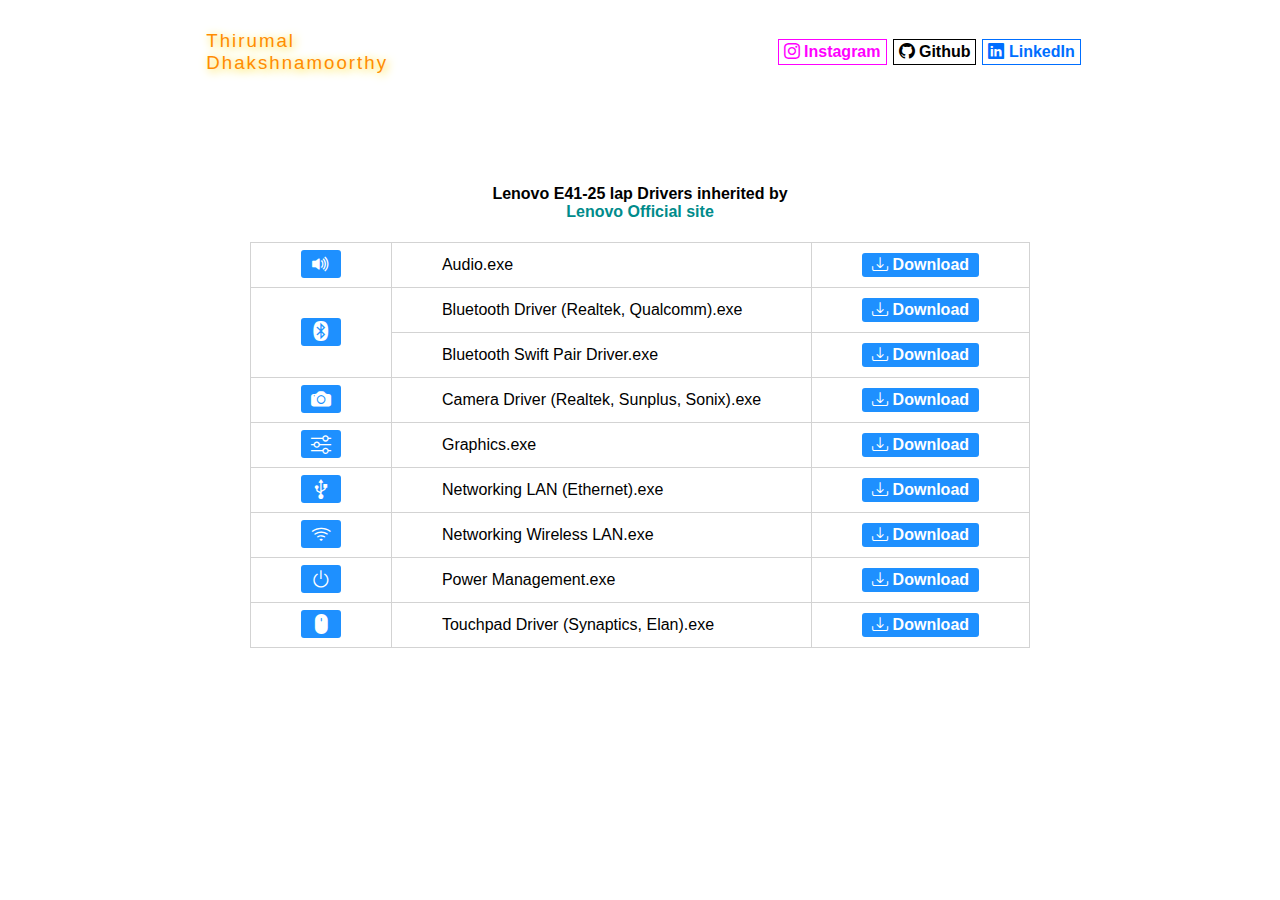
<file: drivers/index.html>
<!DOCTYPE html>
<html lang="en">
<head>
    <meta charset="UTF-8">
    <meta name="viewport" content="width=device-width, initial-scale=1.0">
    <title>Downloads Drivers | @thirumaldhakshna</title>
    <link rel="stylesheet" href="style.css">
    <link rel="stylesheet" href="https://cdn.jsdelivr.net/npm/bootstrap-icons@1.11.3/font/bootstrap-icons.min.css">
</head>
<body>
    <div class="container">
        <div class="header">
            <div class="head">
                <a href="https://thirumaldhakshna.github.io">
                    <h3>Thirumal<br>Dhakshnamoorthy</h3>
                </a>
                <ul>
                    <li><a href="https://instagram.com/thirumaldhakshna/" class="insta"><i class="bi bi-instagram"></i>&nbsp;Instagram</a></li>
                    <li><a href="https://github.com/thirumaldhakshna/" class="git"><i class="bi bi-github"></i>&nbsp;Github</a></li>
                    <li><a href="https://linkedin.com/in/thirumaldhakshna/" class="linked"><i class="bi bi-linkedin"></i>&nbsp;LinkedIn</a></li>
                </ul>
            </div>
        </div>
        <div class="content">
            <div class="title-name">
                <h4>Lenovo E41-25 lap Drivers inherited by <span><a href="https://pcsupport.lenovo.com/in/en/products/laptops-and-netbooks/lenovo-e-series-laptops/e41-25/81fs/downloads/driver-list">Lenovo Official site</a></span></h4>
            </div>
            <table>
                <tr>
                    <td>
                        <span class="icon">
                            <i class="bi bi-volume-up-fill"></i>
                        </span>
                    </td>
                    <td>Audio.exe</td>
                    <td><a href="https://1drv.ms/u/s!AgVd9cyMcWddhEc63prEnwvVIKbK?e=c3Sx91" class="btn"><i class="bi bi-download"></i>&nbsp;Download</a></td>
                </tr>
                <tr>
                    <td rowspan="2">
                        <span class="icon">
                            <i class="bi bi-bluetooth"></i>
                        </span>
                    </td>
                    <td>Bluetooth Driver (Realtek, Qualcomm).exe</td>
                    <td><a href="https://1drv.ms/u/s!AgVd9cyMcWddhEhFcTgS0L_2jzNz?e=Krk2Uk" class="btn"><i class="bi bi-download"></i>&nbsp;Download</a></td>
                </tr>
                <tr>
                    <!-- <td>
                        <span class="icon">
                            <i class="bi bi-bluetooth"></i>
                        </span>
                    </td> -->
                    <td>Bluetooth Swift Pair Driver.exe</td>
                    <td><a href="https://1drv.ms/u/s!AgVd9cyMcWddhElJCKUdFnK1pnKK?e=sNrGJE" class="btn"><i class="bi bi-download"></i>&nbsp;Download</a></td>
                </tr>
                <tr>
                    <td>
                        <span class="icon">
                            <i class="bi bi-camera-fill"></i>
                        </span>
                    </td>
                    <td>Camera Driver (Realtek, Sunplus, Sonix).exe</td>
                    <td><a href="https://1drv.ms/u/s!AgVd9cyMcWddhEq4lxadXdnlDzUm?e=kG9pwJ" class="btn"><i class="bi bi-download"></i>&nbsp;Download</a></td>
                </tr>
                <tr>
                    <td>
                        <span class="icon">
                            <i class="bi bi-sliders"></i>
                        </span>
                    </td>
                    <td>Graphics.exe</td>
                    <td><a href="https://1drv.ms/u/s!AgVd9cyMcWddhEvI_SSNXzJLRdrt?e=92S8vf" class="btn"><i class="bi bi-download"></i>&nbsp;Download</a></td>
                </tr>
                <tr>
                    <td>
                        <span class="icon">
                            <i class="bi bi-usb-symbol"></i>
                        </span>
                    </td>
                    <td>Networking LAN (Ethernet).exe</td>
                    <td><a href="https://1drv.ms/u/s!AgVd9cyMcWddhEzBF_e5QYWy5uvm?e=0LOHiN" class="btn"><i class="bi bi-download"></i>&nbsp;Download</a></td>
                </tr>
                <tr>
                    <td>
                        <span class="icon">
                            <i class="bi bi-wifi"></i>
                        </span>
                    </td>
                    <td>Networking Wireless LAN.exe</td>
                    <td><a href="https://1drv.ms/u/s!AgVd9cyMcWddhE2MXLMrj5EGCHjf?e=g07bcS" class="btn"><i class="bi bi-download"></i>&nbsp;Download</a></td>
                </tr>
                <tr>
                    <td>
                        <span class="icon">
                            <i class="bi bi-power"></i>
                        </span>
                    </td>
                    <td>Power Management.exe</td>
                    <td><a href="https://1drv.ms/u/s!AgVd9cyMcWddhE6pKfPAJkRa4bmC?e=VJezH1" class="btn"><i class="bi bi-download"></i>&nbsp;Download</a></td>
                </tr>
                <tr>
                    <td>
                        <span class="icon">
                            <i class="bi bi-mouse-fill"></i>
                        </span>
                    </td>
                    <td>Touchpad Driver (Synaptics, Elan).exe</td>
                    <td><a href="https://1drv.ms/u/s!AgVd9cyMcWddhE9ChaUXAXwwIP_O?e=hQJg1u" class="btn"><i class="bi bi-download"></i>&nbsp;Download</a></td>
                </tr>
            </table>
        </div>
    </div>
</body>
</html>
</file>
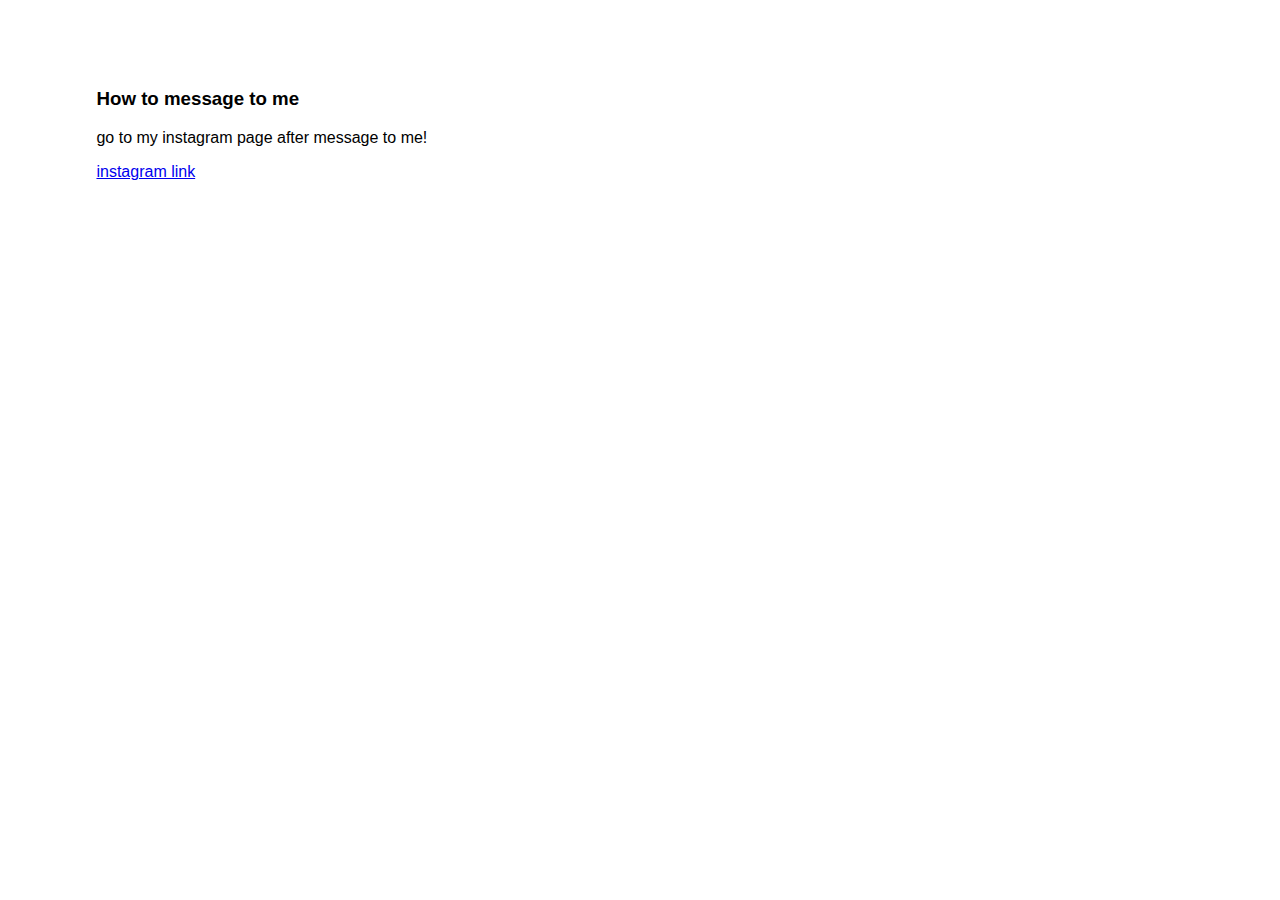
<file: messagetome/index.html>
<!DOCTYPE html>
<html lang="en">
<head>
    <meta charset="UTF-8">
    <meta name="viewport" content="width=device-width, initial-scale=1.0">
    <title>Message to me!</title>
    <link rel="stylesheet" href="style.css">
</head>
<body>
    <div class="container">
        <h3>How to message to me </h3> 
        <p>go to my instagram page after message to me! </p>
        <a href="https://instagram.com/thirumaldhakshna/">instagram link</a>
    </div>
</body>
</html>
</file>
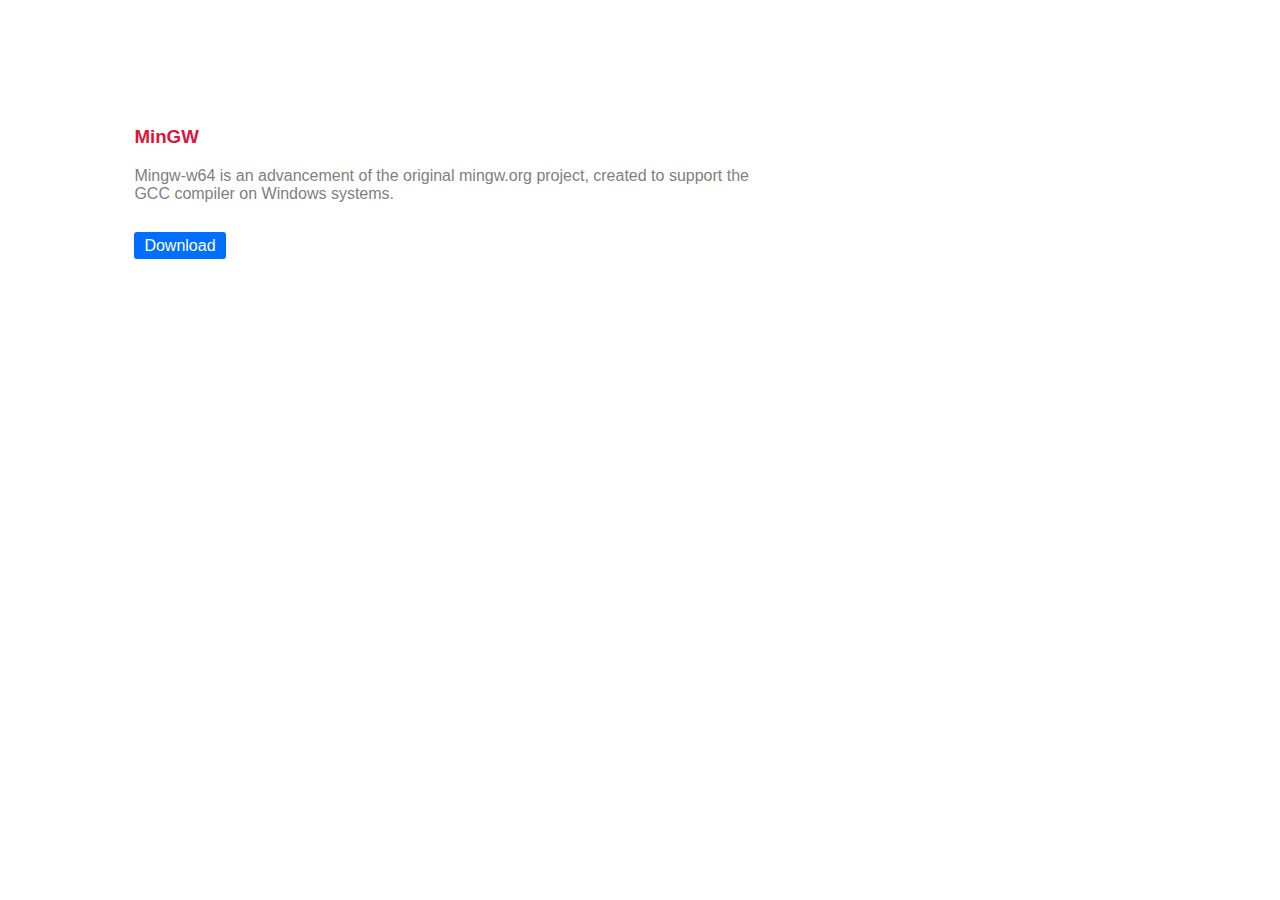
<file: mingw/index.html>
<!DOCTYPE html>
<html lang="en">
<head>
    <meta charset="UTF-8">
    <meta name="viewport" content="width=device-width, initial-scale=1.0">
    <title>MinGW | Download</title>
    <link rel="stylesheet" href="style.css">
</head>
<body>
    <div class="container">
        <h3>MinGW</h3>
        <p>Mingw-w64 is an advancement of the original mingw.org project, created to support the GCC compiler on Windows systems.</p> <br>
        <a href="https://1drv.ms/u/s!AgVd9cyMcWddgR2Wr4iYw94NXB-e?e=DsRm9F" class="dnl-link">Download</a>
    </div>
</body>
</html>
</file>
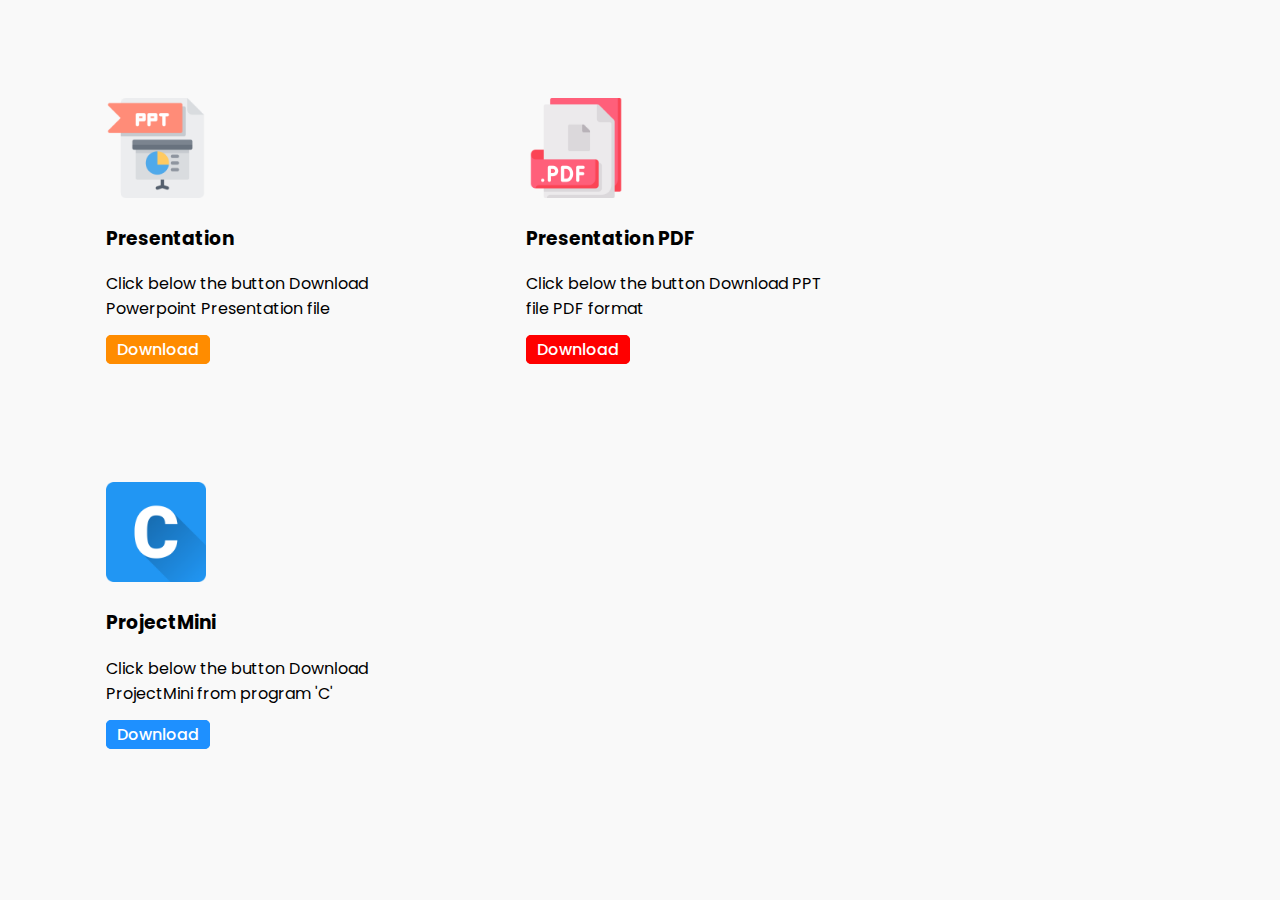
<file: ppt/index.html>
<!DOCTYPE html>
<html lang="en">
<head>
    <meta charset="UTF-8">
    <meta name="viewport" content="width=device-width, initial-scale=1.0">
    <title>Presentation</title>
    <link rel="stylesheet" href="https://cdn.jsdelivr.net/npm/bootstrap-icons@1.11.3/font/bootstrap-icons.min.css">
    <link rel="stylesheet" href="style.css">
</head>
<body>
    <div class="container">
        <div class="child c-1">
            <img src="ppt.png" alt="">
            <h3 class="h-1">Presentation</h3>
            <p>Click below the button Download Powerpoint Presentation file</p>
            <a href="File_Menagment_[21CSE01]_Animated.odp" download="File_Menagment_[21CSE01]_Animated.odp" class="btn-1">Download</a>
        </div>

        <div class="child c-2">
            <img src="pdf.png" alt="">
            <h3 class="h-2">Presentation PDF</h3>
            <p>Click below the button Download PPT file PDF format</p>
            <a href="File_Menagment_[21CSE01].pdf" download="File_Menagment_[21CSE01].pdf" class="btn-2">Download</a>
        </div>

        <div class="child c-3">
            <img src="c.png" alt="">
            <h3 class="h-3">ProjectMini</h3>
            <p>Click below the button Download ProjectMini from program 'C'</p>
            <a href="projectMini.c" download="projectMini.c" class="btn-3">Download</a>
        </div>
    </div>
</body>
</html>
</file>
<file: drivers/style.css>
@import url('https://fonts.googleapis.com/css2?family=Rowdies:wght@300;400;700&display=swap')
.container{
    display: flex;
    flex-direction: column;
}
.head{
    background-color: #fff;
    width: 100%;
    /* position: absolute;
    top: 0px;
    left: 0px; */
    display: flex;
    justify-content: space-around;
    align-items: center;
}
h3{
    font-family: "Rowdies", sans-serif;
    font-weight: 500;
    font-style: normal;
    letter-spacing: 2px;
    color: white;
    padding:3px 10px;
    color: darkorange;
    text-shadow: 2px 2px 10px gold;
}
.head ul{
    padding: 0px;
    margin: 0px;
    list-style-type: none;
    display: flex;
}
li a{
    display: block;
    padding: 3px 5px;
    margin: 3px;
    font-family: 'Gill Sans', 'Gill Sans MT', Calibri, 'Trebuchet MS', sans-serif;
    font-weight: bolder;
    color: darkorange;
    border: 1px solid darkorange;
}
h4{
    text-align: center;
    font-family: 'Trebuchet MS', 'Lucida Sans Unicode', 'Lucida Grande', 'Lucida Sans', Arial, sans-serif;
}
h4 span a{
    color:darkcyan;
}
h4 span a:hover{
    text-decoration: underline 1px darkcyan;
}
.insta{
    color:fuchsia;
    border: 1px solid fuchsia;
}
.git{
    color: black;
    border: 1px solid black;
}
.linked{
    color: rgb(0, 110, 255);
    border:1px solid rgb(0, 110, 255);
}
.insta:hover{background-color: fuchsia;}
.git:hover{background-color: black;}
.linked:hover{background-color: rgb(0, 110, 225);}
.insta:hover, .git:hover, .linked:hover{
    color: white;
    transition: all 300ms ease-in-out;
}
a{
    text-decoration: none;
    display: block;
}
.content{
    margin: 3% 10%;
    background-color: #fff;
    padding: 30px 30px;
    display: flex;
    flex-direction: column;
    justify-content: center;
    align-items: center;
}
table, tr, td{
    border: 1px solid lightgray;
    border-collapse: collapse;
    padding: 10px;
    font-family: Verdana, Geneva, Tahoma, sans-serif;
}
td{
    padding-inline:50px;
}
.icon i{
    padding: 3px 10px;
    border-radius: 3px;
    color: white;
    background-color:dodgerblue;
    font-size: 20px;
}
.btn{
    padding: 3px 10px;
    border-radius: 3px;
    font-weight: bolder;
    font-family:'Trebuchet MS', 'Lucida Sans Unicode', 'Lucida Grande', 'Lucida Sans', Arial, sans-serif;
    color: white;
    background-color: dodgerblue;;
}
@media only screen and (max-width:600px){
    .head{
        padding-inline-start: 0px;
        flex-direction: column;
    }
    .head h3{
        text-align: center;
    }
    .content{
        margin-block: 5%;
        margin-inline: 0%;
        background-color: #fff;
        padding: 1%;
    }
    table, td, tr{
        padding: 10px 0px;
        font-size: 100%;
    }
    td{
        padding: 10px;
    }
    .bi-download{
        display: none;
    }
    .btn{
        padding: 3px 10px;
    }
}
</file>
<file: messagetome/style.css>
.container{
    margin: 7%;
    font-family: 'Trebuchet MS', 'Lucida Sans Unicode', 'Lucida Grande', 'Lucida Sans', Arial, sans-serif;
}
a:hover{
    color: red;
}
</file>
<file: mingw/style.css>
.container{
    margin:10%;
    width: 50%;
}
h3{
    font-family:Verdana, Geneva, Tahoma, sans-serif;
    color:crimson;
}
p{
    font-family: 'Trebuchet MS', 'Lucida Sans Unicode', 'Lucida Grande', 'Lucida Sans', Arial, sans-serif;
    color: gray;
}
.dnl-link{
    font-family: 'Franklin Gothic Medium', 'Arial Narrow', Arial, sans-serif;
    text-decoration: none;
    color: white;
    background-color: rgb(0, 110, 255);
    padding: 5px 10px;
    border-radius: 3px;
}
@media only screen and (max-width: 600px){
    .container{
        width: 100%;
        margin-inline: 0px;
        margin-block:40%;
        text-align: center;
    }
}
</file>
<file: ppt/style.css>
@import url('https://fonts.googleapis.com/css2?family=Poppins:wght@400;500;600&display=swap');
body{
    background-color: #f9f9f9;
    font-family: "Poppins", sans-serif;
    font-weight: 500;
    font-style: normal;
}
p{
    font-weight: 400;
}
.container{
    margin: 3% 3%;
    display: flex;
    flex-wrap: wrap;
}
.child{
    width: 300px;
    border-radius: 5px;
    padding: 30px 30px;
    margin: 30px;
}
img{
    width: 100px;
}
a{
    text-decoration: none;
    border-radius: 5px;
    padding: 2px 10px;
    color: white;
}
.btn-1{
    background-color: darkorange;
    border: 1px solid darkorange;
}
.btn-2{
    border: 1px solid red;
    background-color: red;
}
.btn-3{
    background-color: dodgerblue;
    border: 1px solid dodgerblue;
}
.btn-1:hover{
    border: 1px solid rgb(255, 72, 0);
    background-color: rgb(255, 72, 0);
}
.btn-2:hover{
    border: 1px solid rgb(156, 10, 10);
    background-color: rgb(156, 10, 10);
}
.btn-3:hover{
    border: 1px solid rgb(8, 41, 75);
    background-color: rgb(8, 41, 75);
}
</file>
